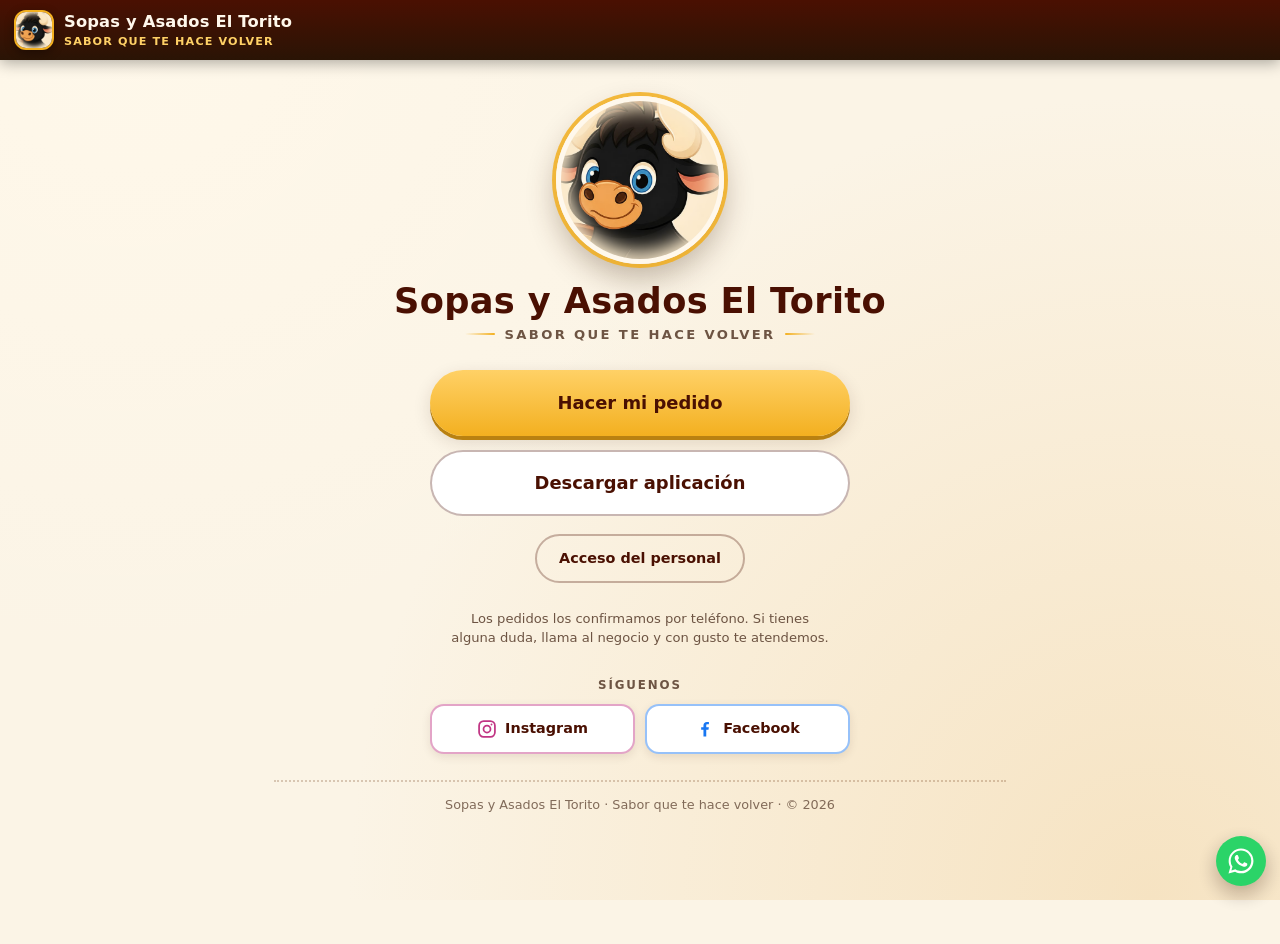
<file: index.html>
<!DOCTYPE html>
<html lang="es">
<head>
  <meta charset="UTF-8">
  <meta name="viewport" content="width=device-width, initial-scale=1, viewport-fit=cover">
  <title>Sopas y Asados El Torito · Sabor que te hace volver</title>
  <meta name="description" content="Sopas y Asados El Torito: sabor que te hace volver. Haz tu pedido en línea.">
  <meta name="theme-color" content="#4A1002">

  <!-- PWA -->
  <link rel="manifest" href="manifest.json">
  <link rel="apple-touch-icon" href="icon-192.png">
  <link rel="icon" type="image/png" sizes="192x192" href="icon-192.png">

  <style>
    /* ---------- Paleta y base ---------- */
    :root {
      --cafe: #3b1e08;
      --cafe-oscuro: #2a1405;
      --vino: #4a1002;
      --dorado: #f3b020;
      --dorado-claro: #ffd166;
      --crema: #fae9cb;
      --fondo: #fbf4e6;
      --tinta: #2b1a0f;
      --tinta-suave: #6d5443;
      --ok: #1f9d4f;
      --rojo: #b8220a;
      --info: #1d5fb0;
      --sombra: 0 6px 18px rgba(59, 30, 8, 0.14);
      --radio: 16px;
    }

    *, *::before, *::after { box-sizing: border-box; }

    html { -webkit-text-size-adjust: 100%; }

    body {
      margin: 0;
      min-height: 100vh;
      min-height: 100dvh;
      font-family: system-ui, -apple-system, "Segoe UI", Roboto, "Helvetica Neue", Arial, sans-serif;
      font-size: 16px;
      line-height: 1.45;
      color: var(--tinta);
      background-color: var(--fondo);
      background-image:
        radial-gradient(circle at 10% 0%, #fff8ea 0%, rgba(255, 248, 234, 0) 45%),
        radial-gradient(circle at 90% 100%, #f6e3c2 0%, rgba(246, 227, 194, 0) 55%);
      background-attachment: fixed;
      -webkit-tap-highlight-color: transparent;
      padding-bottom: env(safe-area-inset-bottom);
    }

    img { max-width: 100%; display: block; }

    a { color: var(--vino); }

    /* ---------- Encabezado ---------- */
    .barra {
      position: sticky;
      top: 0;
      z-index: 30;
      display: flex;
      align-items: center;
      gap: 10px;
      padding: calc(10px + env(safe-area-inset-top)) 14px 10px;
      background: linear-gradient(180deg, var(--vino) 0%, var(--cafe-oscuro) 100%);
      color: #fff8ec;
      box-shadow: 0 3px 14px rgba(0, 0, 0, 0.32);
    }

    .barra__marca {
      display: flex;
      align-items: center;
      gap: 10px;
      min-width: 0;
      text-decoration: none;
      color: inherit;
    }

    .barra__logo {
      width: 40px;
      height: 40px;
      border-radius: 50%;
      border: 2px solid var(--dorado);
      flex: 0 0 auto;
    }

    .barra__texto { min-width: 0; overflow: hidden; }

    .barra__titulo {
      display: block;
      margin: 0;
      font-size: 1.02rem;
      font-weight: 900;
      letter-spacing: 0.02em;
      white-space: nowrap;
      overflow: hidden;
      text-overflow: ellipsis;
    }

    .barra__sub {
      display: block;
      font-size: 0.7rem;
      font-weight: 700;
      letter-spacing: 0.1em;
      text-transform: uppercase;
      color: var(--dorado-claro);
    }

    .barra__acciones {
      margin-left: auto;
      display: flex;
      align-items: center;
      gap: 8px;
      flex: 0 0 auto;
    }

    .barra__boton {
      font: inherit;
      font-size: 0.82rem;
      font-weight: 800;
      color: var(--vino);
      background: var(--dorado);
      border: 0;
      border-radius: 999px;
      padding: 9px 14px;
      text-decoration: none;
      cursor: pointer;
      white-space: nowrap;
      box-shadow: 0 2px 0 rgba(0, 0, 0, 0.25);
      touch-action: manipulation;
    }

    .barra__boton:active { transform: translateY(2px); box-shadow: none; }

    .barra__boton--fantasma {
      background: transparent;
      color: var(--crema);
      border: 1.5px solid rgba(250, 233, 203, 0.55);
      box-shadow: none;
      font-weight: 700;
    }

    /* ---------- Contenedor ---------- */
    .contenedor {
      width: 100%;
      max-width: 640px;
      margin: 0 auto;
      padding: 18px 14px 40px;
    }

    /* ---------- Tipografía de sección ---------- */
    .titulo {
      margin: 0 0 6px;
      font-size: clamp(1.35rem, 5vw, 1.7rem);
      font-weight: 900;
      line-height: 1.15;
      color: var(--vino);
    }

    .parrafo {
      margin: 0 0 16px;
      font-size: 0.92rem;
      color: var(--tinta-suave);
    }

    /* ---------- Tarjetas ---------- */
    .tarjeta {
      margin: 0 0 16px;
      padding: 16px;
      background: #fff;
      border: 2px solid rgba(243, 176, 32, 0.42);
      border-radius: var(--radio);
      box-shadow: var(--sombra);
    }

    .tarjeta__titulo {
      margin: 0 0 12px;
      font-size: 1rem;
      font-weight: 900;
      color: var(--vino);
    }

    /* ---------- Formularios ---------- */
    .campo { display: block; margin: 0 0 14px; }

    .campo__label {
      display: block;
      margin-bottom: 6px;
      font-size: 0.9rem;
      font-weight: 800;
    }

    .campo__req { color: var(--rojo); }
    .campo__opcional { font-size: 0.8rem; font-weight: 600; color: var(--tinta-suave); }

    .campo__control {
      display: block;
      width: 100%;
      min-height: 50px;
      padding: 12px 14px;
      font: inherit;
      font-size: 16px;
      color: var(--tinta);
      background: #fffdf8;
      border: 2px solid rgba(107, 52, 16, 0.26);
      border-radius: 13px;
      transition: border-color 0.15s ease, box-shadow 0.15s ease;
    }

    .campo__control::placeholder { color: #a08b78; }

    .campo__control:focus {
      outline: none;
      background: #fff;
      border-color: var(--dorado);
      box-shadow: 0 0 0 4px rgba(243, 176, 32, 0.24);
    }

    textarea.campo__control { min-height: 88px; resize: vertical; }

    .campo--error .campo__control {
      border-color: var(--rojo);
      background: #fff6f3;
      box-shadow: 0 0 0 3px rgba(184, 34, 10, 0.13);
    }

    .campo__error {
      margin: 6px 0 0;
      font-size: 0.84rem;
      font-weight: 700;
      color: var(--rojo);
    }

    .campo__error::before { content: "⚠ "; }
    .campo__error[hidden] { display: none; }

    /* ---------- Opciones tipo tarjeta ---------- */
    .opciones { display: grid; gap: 10px; margin: 0 0 14px; }

    .opcion {
      display: flex;
      align-items: center;
      gap: 12px;
      min-height: 56px;
      padding: 13px;
      font-size: 1rem;
      font-weight: 700;
      background: #fffdf8;
      border: 2px solid rgba(107, 52, 16, 0.22);
      border-radius: 13px;
      cursor: pointer;
      transition: border-color 0.15s ease, box-shadow 0.15s ease, background 0.15s ease;
    }

    .opcion input[type="radio"] {
      appearance: none;
      -webkit-appearance: none;
      flex: 0 0 auto;
      width: 24px;
      height: 24px;
      margin: 0;
      display: grid;
      place-content: center;
      background: #fff;
      border: 2px solid rgba(107, 52, 16, 0.45);
      border-radius: 50%;
    }

    .opcion input[type="radio"]::before {
      content: "";
      width: 12px;
      height: 12px;
      border-radius: 50%;
      background: var(--vino);
      transform: scale(0);
      transition: transform 0.12s ease;
    }

    .opcion input[type="radio"]:checked::before { transform: scale(1); }

    .opcion:has(input:checked) {
      background: #fffdf3;
      border-color: var(--dorado);
      box-shadow: 0 0 0 3px rgba(243, 176, 32, 0.22);
    }

    .opcion:has(input:focus-visible) {
      outline: 3px solid rgba(74, 16, 2, 0.35);
      outline-offset: 2px;
    }

    /* ---------- Botones ---------- */
    .boton {
      display: inline-flex;
      align-items: center;
      justify-content: center;
      gap: 9px;
      width: 100%;
      min-height: 56px;
      padding: 15px 20px;
      font: inherit;
      font-size: 1rem;
      font-weight: 900;
      color: var(--vino);
      text-decoration: none;
      background: linear-gradient(180deg, var(--dorado-claro), var(--dorado));
      border: 0;
      border-radius: 999px;
      box-shadow: 0 4px 0 #b98111, var(--sombra);
      cursor: pointer;
      touch-action: manipulation;
    }

    .boton:active { transform: translateY(3px); box-shadow: 0 1px 0 #b98111; }

    .boton:disabled {
      opacity: 0.6;
      box-shadow: none;
      cursor: not-allowed;
    }

    .boton--secundario {
      color: var(--vino);
      background: #fff;
      border: 2px solid rgba(74, 16, 2, 0.3);
      box-shadow: none;
      font-weight: 800;
    }

    .boton--chico {
      width: auto;
      min-height: 44px;
      padding: 10px 16px;
      font-size: 0.88rem;
      box-shadow: 0 2px 0 #b98111;
    }

    .boton--verde {
      color: #fff;
      background: linear-gradient(180deg, #2fbe63, #1f9d4f);
      box-shadow: 0 3px 0 #157a3a;
    }

    .boton--verde:active { box-shadow: none; }

    /* ---------- Avisos ---------- */
    .aviso {
      margin: 0 0 14px;
      padding: 12px 14px;
      font-size: 0.88rem;
      font-weight: 700;
      line-height: 1.4;
      border-radius: 13px;
      border: 2px solid;
    }

    .aviso--info { color: #6b4500; background: #fdecc9; border-color: rgba(243, 176, 32, 0.8); }
    .aviso--error { color: #8c1d05; background: #ffe1da; border-color: #e79a86; }
    .aviso--ok { color: #145c31; background: #dcf5e6; border-color: #86cfa5; }
    .aviso[hidden] { display: none; }

    /* ---------- Pie ---------- */
    .pie {
      margin-top: 24px;
      padding-top: 14px;
      border-top: 2px dotted rgba(107, 52, 16, 0.24);
      text-align: center;
      font-size: 0.8rem;
      color: var(--tinta-suave);
    }

    .pie p { margin: 0; }

    /* ---------- Accesibilidad ---------- */
    .solo-lectores {
      position: absolute;
      width: 1px; height: 1px;
      overflow: hidden;
      clip: rect(0 0 0 0);
      white-space: nowrap;
    }

    .salto-contenido { position: absolute; left: -9999px; }

    .salto-contenido:focus {
      left: 12px; top: 12px; z-index: 60;
      padding: 10px 14px;
      color: var(--vino);
      background: var(--dorado);
      border-radius: 10px;
      font-weight: 800;
      text-decoration: none;
    }

    :focus-visible { outline: 3px solid rgba(74, 16, 2, 0.4); outline-offset: 2px; }

    @media (prefers-reduced-motion: reduce) {
      * { transition: none !important; animation: none !important; scroll-behavior: auto !important; }
    }

    @media (min-width: 720px) {
      .contenedor { max-width: 760px; padding-top: 26px; }
      .opciones--dos { grid-template-columns: 1fr 1fr; }
    }


    .portada {
      text-align: center;
      padding: 10px 0 4px;
    }

    .portada__logo {
      width: 168px;
      height: 168px;
      margin: 0 auto 18px;
      border-radius: 50%;
      border: 5px solid #fff8ec;
      box-shadow: 0 0 0 4px rgba(243, 176, 32, 0.85), 0 14px 30px rgba(59, 30, 8, 0.30);
    }

    .portada__nombre {
      margin: 0 0 4px;
      font-size: clamp(1.7rem, 7vw, 2.2rem);
      font-weight: 900;
      letter-spacing: 0.01em;
      color: var(--vino);
      line-height: 1.1;
    }

    .portada__lema {
      display: flex;
      align-items: center;
      justify-content: center;
      gap: 10px;
      margin: 0 0 26px;
      font-size: 0.82rem;
      font-weight: 800;
      letter-spacing: 0.18em;
      text-transform: uppercase;
      color: var(--tinta-suave);
    }

    .portada__lema::before,
    .portada__lema::after {
      content: "";
      width: 30px;
      height: 2px;
      border-radius: 2px;
      background: linear-gradient(90deg, rgba(243, 176, 32, 0), rgba(243, 176, 32, 1));
    }

    .portada__lema::after {
      background: linear-gradient(90deg, rgba(243, 176, 32, 1), rgba(243, 176, 32, 0));
    }

    .portada__acciones {
      display: grid;
      gap: 14px;
      max-width: 420px;
      margin: 0 auto;
    }

    .boton--grande {
      min-height: 66px;
      font-size: 1.12rem;
    }

    .portada__acceso {
      justify-self: center;
      width: auto;
      min-height: 48px;
      padding: 12px 22px;
      margin-top: 4px;
      font-size: 0.9rem;
      font-weight: 800;
      color: var(--vino);
      background: transparent;
      border: 2px solid rgba(74, 16, 2, 0.3);
      border-radius: 999px;
      box-shadow: none;
      text-decoration: none;
      display: inline-flex;
      align-items: center;
      justify-content: center;
    }

    .portada__acceso:active { transform: none; background: rgba(250, 233, 203, 0.7); }

    .redes {
      margin: 26px auto 0;
      max-width: 420px;
      text-align: center;
    }

    .redes__titulo {
      margin: 0 0 10px;
      font-size: 0.74rem;
      font-weight: 900;
      letter-spacing: 0.16em;
      text-transform: uppercase;
      color: var(--tinta-suave);
    }

    .redes__botones {
      display: grid;
      grid-template-columns: 1fr 1fr;
      gap: 10px;
    }

    .redes__boton {
      display: inline-flex;
      align-items: center;
      justify-content: center;
      gap: 8px;
      min-height: 50px;
      padding: 12px 10px;
      font-size: 0.9rem;
      font-weight: 900;
      text-decoration: none;
      border-radius: 14px;
      border: 2px solid rgba(74, 16, 2, 0.14);
      background: #fff;
      color: var(--vino);
      box-shadow: 0 3px 10px rgba(59, 30, 8, 0.10);
      transition: transform 0.12s ease, box-shadow 0.12s ease;
    }

    .redes__boton:active { transform: translateY(2px); box-shadow: none; }

    @media (hover: hover) {
      .redes__boton:hover { transform: translateY(-1px); box-shadow: 0 6px 16px rgba(59, 30, 8, 0.16); }
    }

    .redes__boton--ig { border-color: rgba(193, 53, 132, 0.45); }
    .redes__boton--fb { border-color: rgba(24, 119, 242, 0.45); }

    .portada__nota {
      margin: 26px auto 0;
      max-width: 380px;
      font-size: 0.82rem;
      line-height: 1.45;
      color: var(--tinta-suave);
    }

  </style>
</head>
<body>
  <header class="barra">
    <a class="barra__marca" href="index.html">
      <img class="barra__logo" src="icon-192.png" alt="Logotipo de Sopas y Asados El Torito" width="40" height="40">
      <span class="barra__texto">
        <span class="barra__titulo">Sopas y Asados El Torito</span>
        <span class="barra__sub">Sabor que te hace volver</span>
      </span>
    </a>
  </header>
  <main class="contenedor">

    <section class="portada">
      <img class="portada__logo" src="icon-512.png"
           alt="Logotipo de Sopas y Asados El Torito: un torito con sopa y carne asada" width="168" height="168">
      <h1 class="portada__nombre">Sopas y Asados El Torito</h1>
      <p class="portada__lema">Sabor que te hace volver</p>

      <div class="portada__acciones">
        <a class="boton boton--grande" href="pedidos.html">Hacer mi pedido</a>
        <button type="button" class="boton boton--grande boton--secundario" data-instalar>
          Descargar aplicación
        </button>
        <a class="portada__acceso" href="login.html">Acceso del personal</a>
      </div>

      <p class="portada__nota">
        Los pedidos los confirmamos por teléfono. Si tienes alguna duda,
        llama al negocio y con gusto te atendemos.
      </p>
    </section>

    <section class="redes" aria-label="Redes sociales del negocio">
      <p class="redes__titulo">Síguenos</p>
      <div class="redes__botones">
        <a class="redes__boton redes__boton--ig"
           href="https://www.instagram.com/sopasyasadoseltorito288/"
           target="_blank" rel="noopener" aria-label="Abrir Instagram de Sopas y Asados El Torito">
          <svg width="20" height="20" viewBox="0 0 24 24" fill="none" stroke="#c13584"
               stroke-width="2.1" stroke-linecap="round" stroke-linejoin="round" aria-hidden="true">
            <rect x="2.5" y="2.5" width="19" height="19" rx="5.5"/>
            <circle cx="12" cy="12" r="4.2"/>
            <circle cx="17.4" cy="6.6" r="1.1" fill="#c13584" stroke="none"/>
          </svg>
          Instagram
        </a>
        <a class="redes__boton redes__boton--fb"
           href="https://www.facebook.com/share/14rudMJb97a/"
           target="_blank" rel="noopener" aria-label="Abrir Facebook de Sopas y Asados El Torito">
          <svg width="20" height="20" viewBox="0 0 24 24" fill="#1877f2" aria-hidden="true">
            <path d="M13.5 21v-8h2.7l.4-3.1h-3.1V7.9c0-.9.25-1.5 1.55-1.5h1.65V3.6c-.3-.04-1.3-.13-2.45-.13-2.45 0-4.1 1.5-4.1 4.24V9.9H7.4V13h2.75v8z"/>
          </svg>
          Facebook
        </a>
      </div>
    </section>

    <footer class="pie">
      <p>Sopas y Asados El Torito · Sabor que te hace volver · © 2026</p>
    </footer>

  </main>

  <script>
    /* Registro del service worker (caché de la app). */
    if ('serviceWorker' in navigator) {
      window.addEventListener('load', function () {
        navigator.serviceWorker.register('sw.js').catch(function (error) {
          console.warn('[El Torito] No se pudo registrar el service worker:', error);
        });
      });
    }
  </script>

  <script src="apoyo.js" defer></script>
</body>
</html>
</file>
